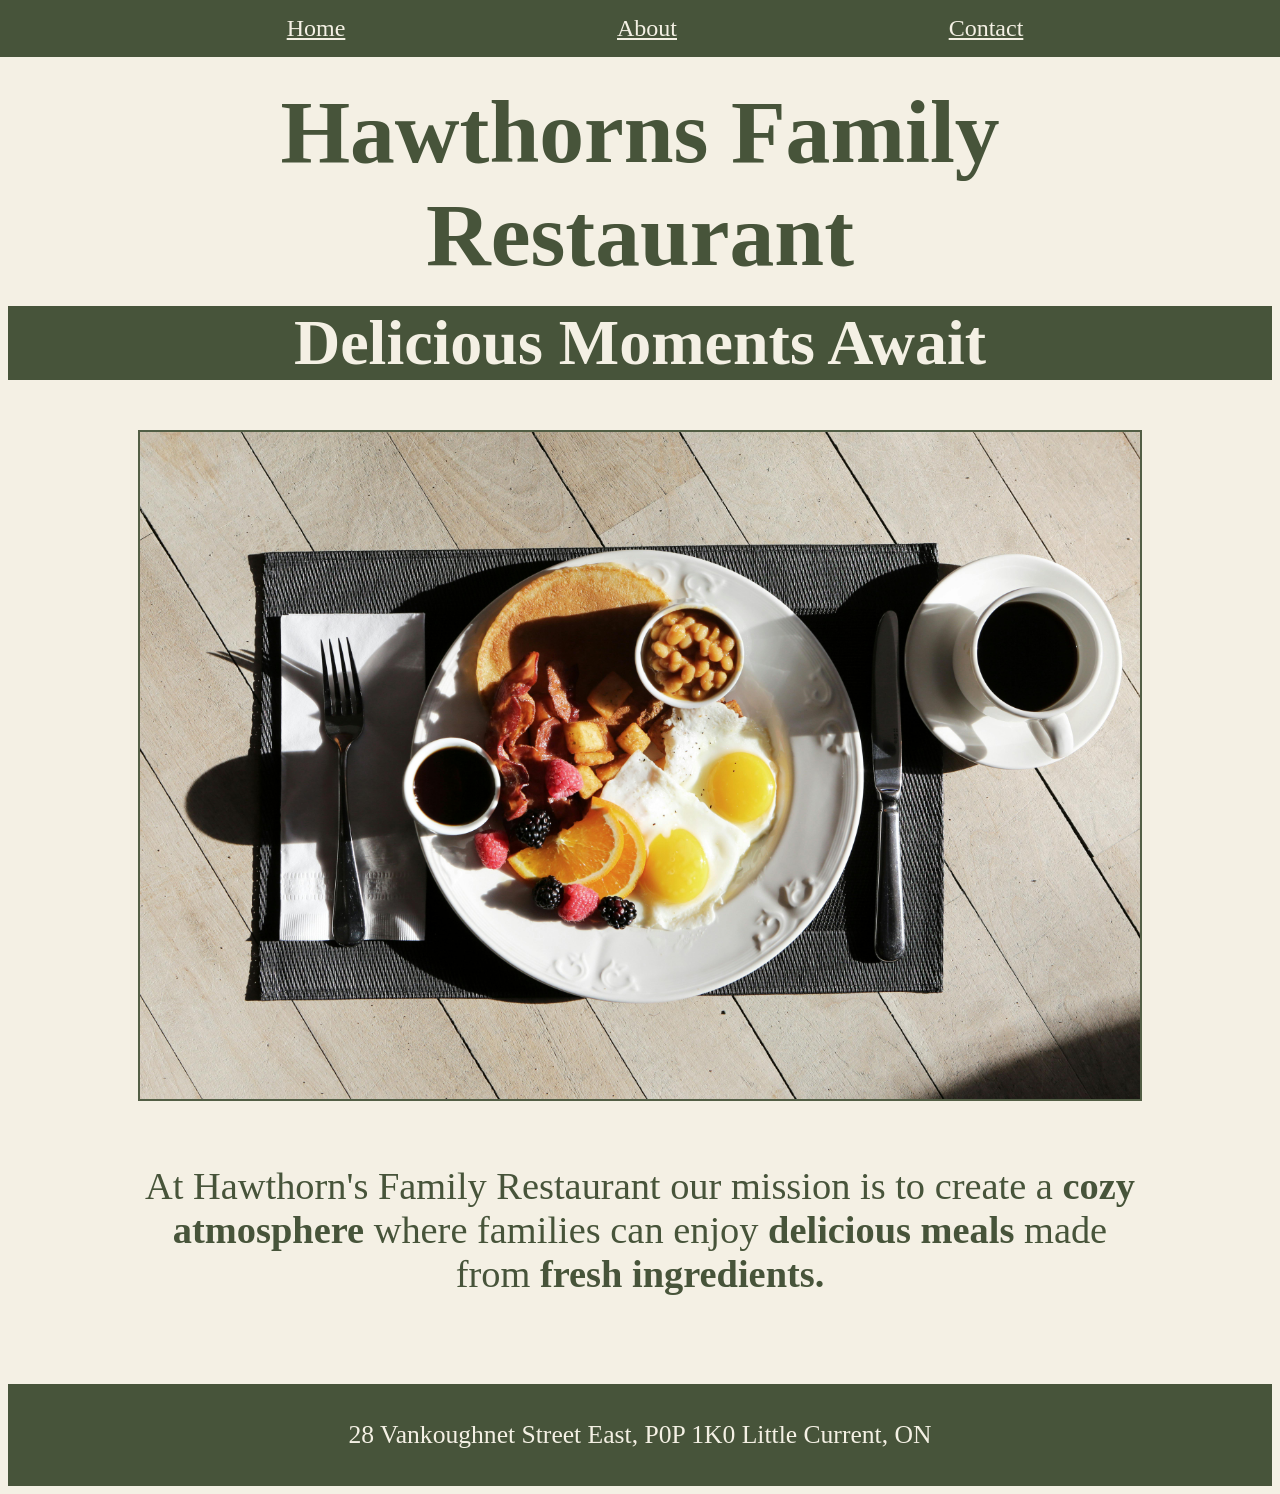
<file: index.html>
<!DOCTYPE html>
<html lang="en">
    <head>
            <title> Hawthorns Family Restaurant</title>
        <link rel="stylesheet" href="styles/styles.css" />
    </head>
        <body>
                <header>
                    <nav>
                        <div class="full-width-bg">
                                <div class="container">
                                <a href="index.html">Home</a>
                                <a href="about.html">About</a>
                                <a href="contact.html">Contact</a>
                        </div>
                        </div>
                   </nav>
                    <h1>Hawthorns Family Restaurant</h1>
                         <h2>Delicious Moments Await</h2>
                </header>
        <main>
                
                <img src="BREAKFAST-PLATE.jpg" alt="a plate of breakfast" width="5760" height="3840"/>
                        <div class="description">
                        <p>At Hawthorn's Family Restaurant our mission is to create a <b>cozy atmosphere</b> where families can enjoy <b>delicious meals</b> made from <b>fresh ingredients.</b></p>
                    </div>     
            </main>
            <Footer>
                    <p class="footercolor"> 28 Vankoughnet Street East, P0P 1K0 Little Current, ON </p>
            </Footer>
        </body>
</html>
</file>
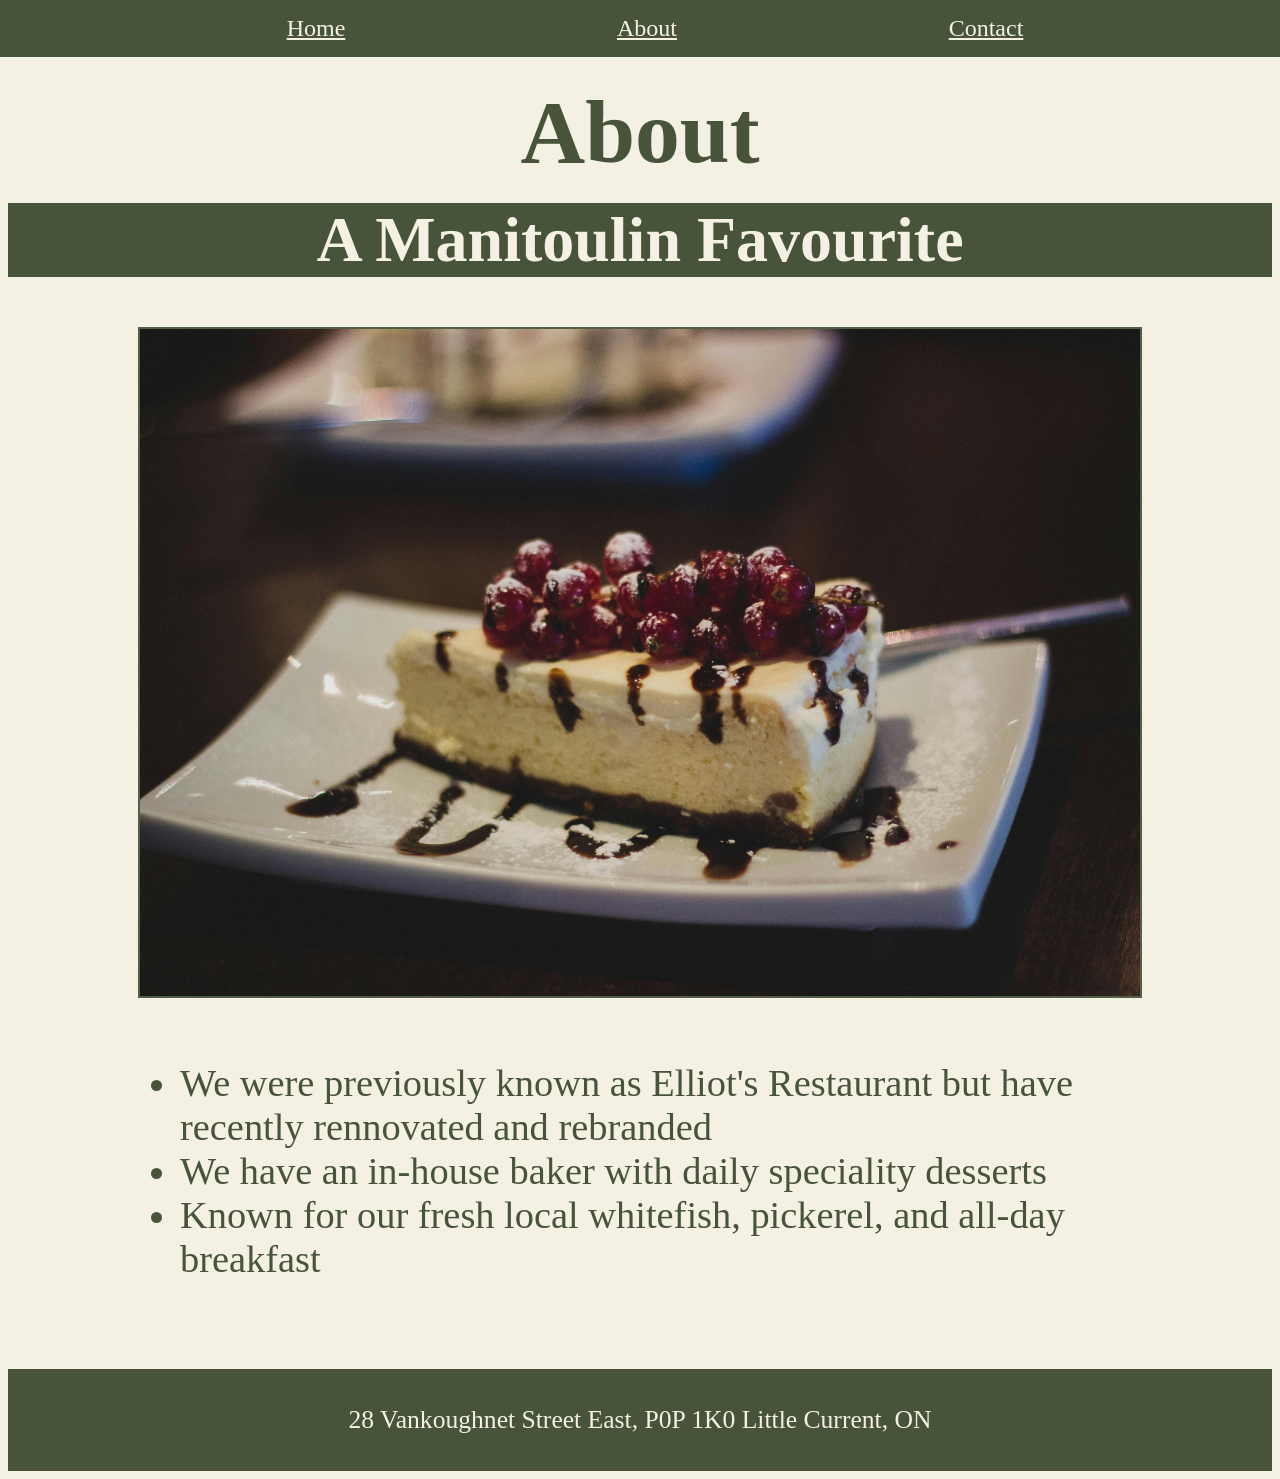
<file: about.html>
<!DOCTYPE html>
<html lang="en">
<head>
    <title>Hawthorns Family Restaurant</title>
    <link rel="stylesheet" href="styles/styles.css" />
</head>
        <body>
            <header>
                <nav>
                            <div class="full-width-bg">
                                <div class="container">
                                <a href="index.html">Home</a>
                                <a href="about.html">About</a>
                                <a href="contact.html">Contact</a>
                        </div>
                        </div>
                </nav>
                <h1>About</h1>
            </header>
            <main>
                <h2>A Manitoulin Favourite</h2>
                <img src="dessertimage.jpg" alt="dessert pastry" width="5184" height="3456"/>
                 <div class="aboutpagelist">
                    <ul>
                        <li>We were previously known as Elliot's Restaurant but have recently rennovated and rebranded</li>
                        <li>We have an in-house baker with daily speciality desserts</li>
                        <li>Known for our fresh local whitefish, pickerel, and all-day breakfast</li>
                    </ul>
                 </div>   
            </main>
            <Footer>
                <p class="footercolor"> 28 Vankoughnet Street East, P0P 1K0 Little Current, ON </p>
            </Footer>
        </body>
</html>
</file>
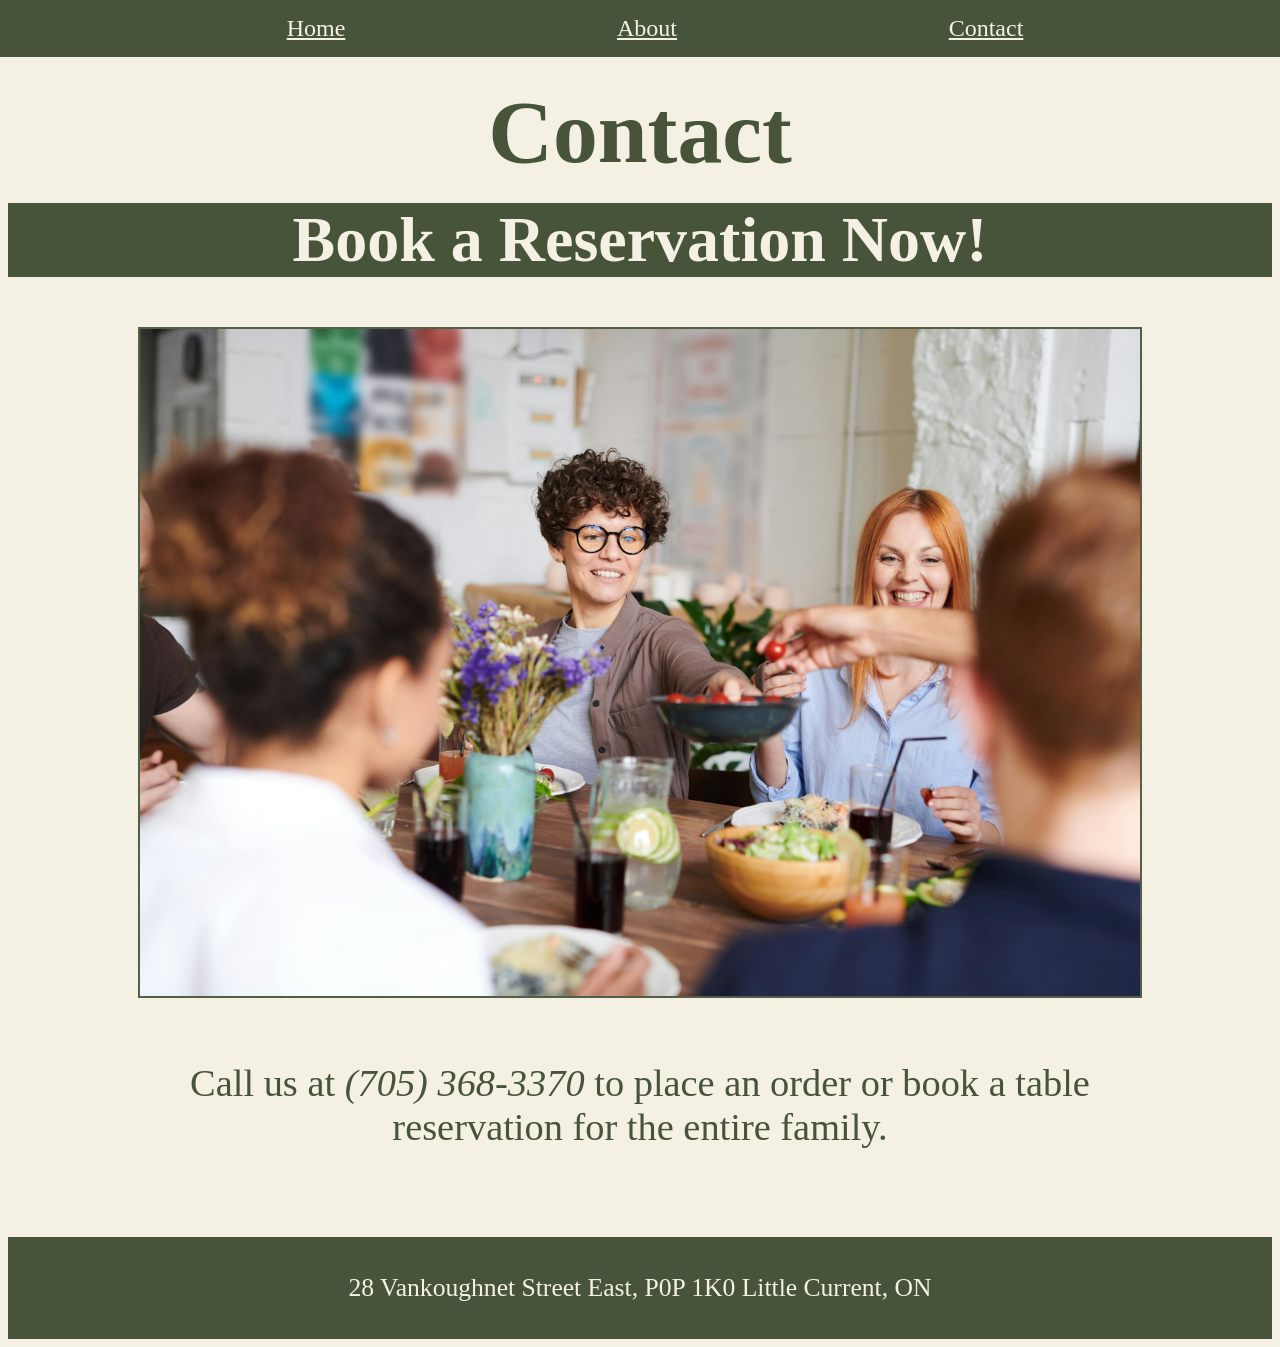
<file: contact.html>
<!DOCTYPE html>
<html lang="en">
<head>
    <title>Hawthorns Family Restaurant</title>
    <link rel="stylesheet" href="styles/styles.css" />
</head>
        <body>
            <header>
                <nav>
                            <div class="full-width-bg">
                                <div class="container">
                                <a href="index.html">Home</a>
                                <a href="about.html">About</a>
                                <a href="contact.html">Contact</a>
                        </div>
                        </div>    
                </nav>
                <h1>
                        Contact
                </h1>
            </header>
            <main>
                <h2>
                    Book a Reservation Now!
                </h2>
                <img src="contactimage.jpg" alt="Customers enjoying food at table" width="6000" height="4000"/>
                    <div class="contactinformation">
                        <p>Call us at <em>(705) 368-3370</em> to place an order or book a table reservation for the entire family.</p>
                    </div>
            </main>
            <Footer>
                <p class="footercolor"> 28 Vankoughnet Street East, P0P 1K0 Little Current, ON </p>
            </Footer>
        </body>
</html>
</file>
<file: styles/styles.css>
html {
    font-size: 8px;
    background-color:#F4F0E4;
}

a {
    color:#F4F0E4
}

a:hover {
    color: #1a1e15;
    transition: color 0.3s ease-in;
}


.full-width-bg {
    background-color: #47543A;
    width: 100%;;
}

.full-width-bg > .container {
    color:#F4F0E4;
    background-color: #47543A;
    display: flex;
    flex-direction: column;
    align-items: center;
    justify-content: center;
    padding: 15px;
    position: fixed;
    width: 100%;
    top: 0;
    left: 0;
    font-size: 3rem;
}


@media (min-width: 768px) {
    .full-width-bg > .container {
        flex-direction: row;
        justify-content: space-evenly;
    }
}



h1 {
    margin-top: 125px;
    margin-bottom: 10px;
    margin-left: auto;
    margin-right: auto;
    color: #47543A;
    font-size: 7vw;
    display:flex;
    justify-content: center;
    align-items:center;
    text-align: center;
    max-width: 375px;
}


@media (min-width: 768px) {
    h1 {
        max-width: 1024px;
        margin-top: 80px;
        margin-bottom: 10px;
        margin-left: auto;
        margin-right: auto;
    }
}


h2 {
    color:#F4F0E4;
    margin-top: 20px;
    margin-bottom: 10px;
    background-color:#47543A;
    font-size: 5vw;
    display: flex;
    justify-content: center;
    align-items:center;
    text-align: center;
}

p , li {
    color:#47543A;
}

p em:hover {
text-decoration: underline;
}

img {
    
    padding: 2px;
    height:auto;
    max-width: 375px;
    min-width: 200px;
    display: block;
    margin-left: auto;
    margin-right: auto;
    margin-top: 50px;
    margin-bottom: 25px;
    background-color: #47543Aee

}

@media (min-width: 768px) {
    img {
        min-width:375px;
        max-width: 744px;
    }
}

@media (min-width: 1024px) {
    img {
        max-width: 1000px;
    }
}

.description { 
   margin-top: 10px;
   margin-left: auto;
   margin-right: auto;
   font-size: 3vw;
   display: flex;
   justify-content: center;
    align-items: center;
    text-align: center;
   max-width: 375px;
    min-width: 200px;
    margin-bottom: 50px;
}

 @media (min-width: 768px) {
    .description {
        max-width: 768px;
    }
 }

 @media (min-width: 1024px) {
    .description {
        max-width: 1000px;
    }
 }

.aboutpagelist {
   font-size: 3vw;
   display: block;
   margin-bottom: 50px;
    margin-top: 10px;
   margin-left: auto;
   margin-right: auto;
   font-size: 3vw;
   display: flex;
   justify-content: center;
    align-items: center;
    text-align: left;
   max-width: 375px;
    min-width: 200px;
    margin-bottom: 50px;
}

@media (min-width: 768px) {
    .aboutpagelist {
        max-width: 768px;
    }
 }

 @media (min-width: 1024px) {
    .aboutpagelist {
        max-width: 1000px;
    }
 }



.contactinformation {
    font-size: 3vw;
   display: block;
   margin-bottom: 50px;
    margin-top: 10px;
   margin-left: auto;
   margin-right: auto;
   font-size: 3vw;
   display: flex;
   justify-content: center;
    align-items: center;
    text-align: center;
   max-width: 375px;
    min-width: 200px;
    margin-bottom: 50px;
}

.contactinformation em:hover {
    color:green;
    transition: color 0.2s ease-in;
}

@media (min-width: 768px) {
    .contactinformation {
        max-width: 768px;
    }
 }

 @media (min-width: 1024px) {
    .contactinformation {
        max-width: 1000px;
    }
 }

footer {
    font-size: 2vw;
    background-color: #47543A;
    display: flex;
    padding: 10px;
    justify-content: center;
    align-items: center;
    text-align: center;
}

.footercolor {
    color: #F4F0E4;
}

.footercolor:hover {
    color: #1a1e15;
    transition: color 0.3s ease-in;
}
</file>
